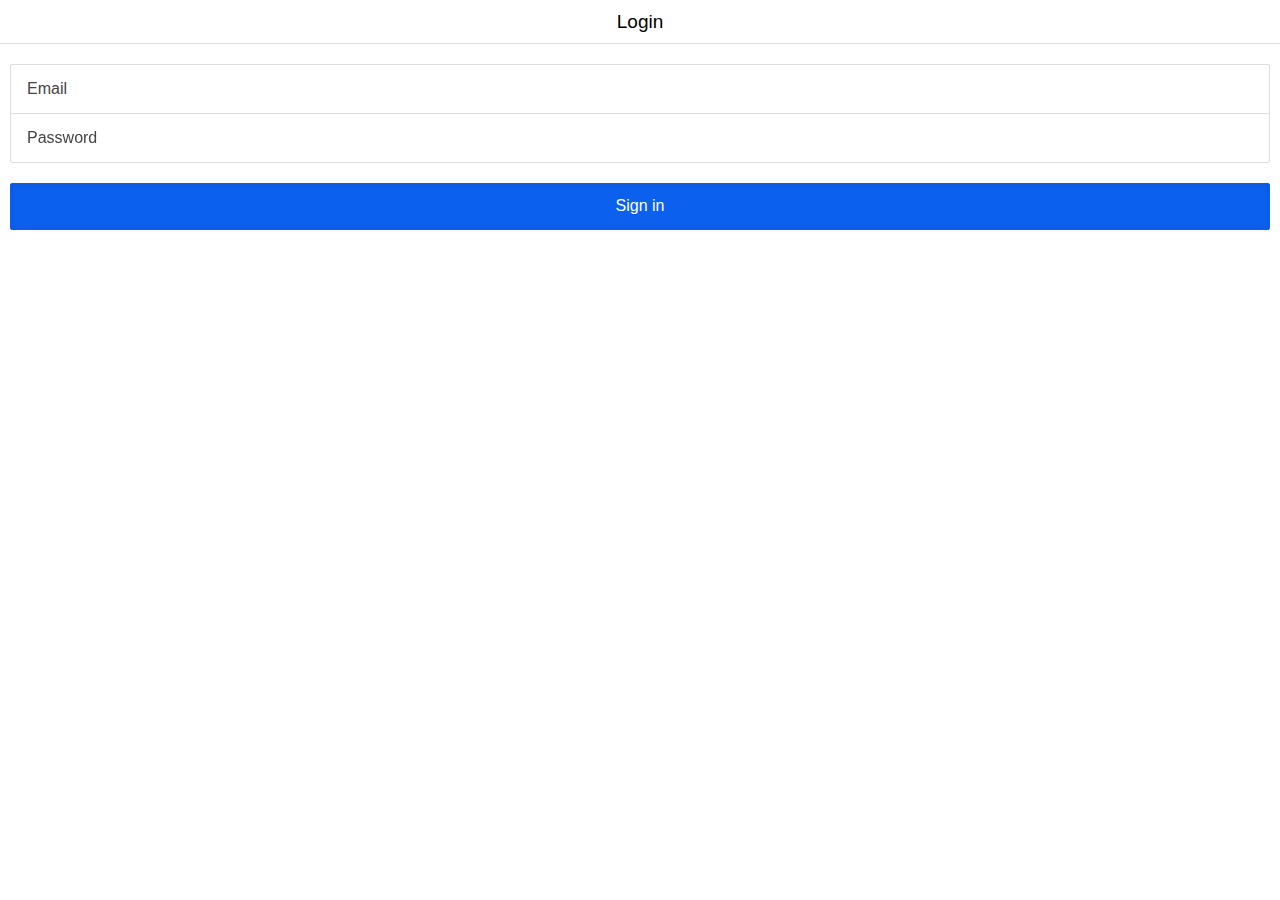
<file: assets/www/index.html>
<!DOCTYPE html>
<html>
  <head>
    <meta charset="utf-8">
    <meta name="viewport" content="initial-scale=1, maximum-scale=1, user-scalable=no, width=device-width">
    <title></title>

    <!-- XXX: Include this when deploying for android -->
    <meta http-equiv="Content-Security-Policy" content="default-src *; style-src 'self' 'unsafe-inline'; script-src 'self' 'unsafe-inline' 'unsafe-eval'">

    <link href="css/ionic.app.min.css" rel="stylesheet">
    <link href="css/spinkit.css" rel="stylesheet">
    <link href="css/lp-icons/styles.css" rel="stylesheet">
    <!-- inject:css -->
    <link rel="stylesheet" href="css/spinkit.css">
    <link rel="stylesheet" href="css/style.css">
    <link rel="stylesheet" href="css/lp-icons/styles.css">
    <!-- endinject -->

    <script src="lib/ios-websocket-hack.js"></script>
    <script src="lib/ionic/js/ionic.bundle.min.js"></script>

    <!-- cordova script (this will be a 404 during development) -->
    <script src="cordova.js"></script>
    <script src="lib/underscore.js"></script>
    <script src="lib/moment.min.js"></script>
    <script src="lib/moment-timezone.min.js"></script>
    <script src="lib/animationFrame.js"></script>
    <script src="lib/gyro.js"></script>
    <script src="lib/peer/peerLoader.js"></script>
    <script src="lib/ionic-datepicker.bundle.min.js"></script>
    <script src="lib/angular-translate.js"></script>
    <script src="lib/angular-translate-partial-loader.js"></script>

    <!-- your app's js -->
    <script src="LP-settings.js"></script>
    <script src="modules/app/app.js"></script>
    <!-- inject:js -->

    <script src="LP-settings.js"></script>

    <script src="common/accounts/accounts.service.js"></script>

    <script src="common/api/api.deletePass.js"></script>

    <script src="common/api/api.getFullDataSet.js"></script>

    <script src="common/api/api.issuePass.js"></script>

    <script src="common/api/api.registerDevice.js"></script>

    <script src="common/api/api.singlepassCall.js"></script>

    <script src="common/api/api.updateAppRegistrationToken.js"></script>

    <script src="common/bleDemoMode/bleDemoMode.service.js"></script>

    <script src="common/blinker/blinker.service.js"></script>

    <script src="common/helpers/parsePassIcons.js"></script>

    <script src="common/ringer/ringer.service.js"></script>

    <script src="common/rotationTracker/rotationTracker.service.js"></script>

    <script src="common/spinner/spinner.service.js"></script>

    <script src="common/streamer/streamer.service.js"></script>

    <script src="common/userSettings/userSettings.service.js"></script>

    <script src="modules/app/app.controller.js"></script>

    <script src="modules/app/app.routes.js"></script>

    <script src="modules/login/login.controller.js"></script>

    <script src="modules/passes/passDetails.controller.js"></script>

    <script src="modules/passes/passes.controller.js"></script>

    <script src="modules/passes/passes.directives.js"></script>

    <script src="modules/passes/passes.service.js"></script>

    <script src="modules/profile/profile.controller.js"></script>

    <script src="modules/ring/ring.controller.js"></script>

    <script src="modules/singlepass/singlepass.controller.js"></script>

    <script src="modules/passes/passCamera/passCamera.controller.js"></script>

    <script src="modules/passes/passManage/passManage.controller.js"></script>

    <script src="modules/passes/passManage/passManage.service.js"></script>

    <script src="modules/passes/passManage/issueNewPass/IssueNewPass.controller.js"></script>

    <script src="modules/passes/passManage/issuedPass/issuedPassDetails.controller.js"></script>

    <!-- endinject -->
  </head>
  <body ng-app="lightpass" class="platform-android platform-cordova platform-webview">
    <!--
      The nav bar that will be updated as we navigate between views.
    -->
    <ion-nav-view></ion-nav-view>
  </body>
</html>
</file>
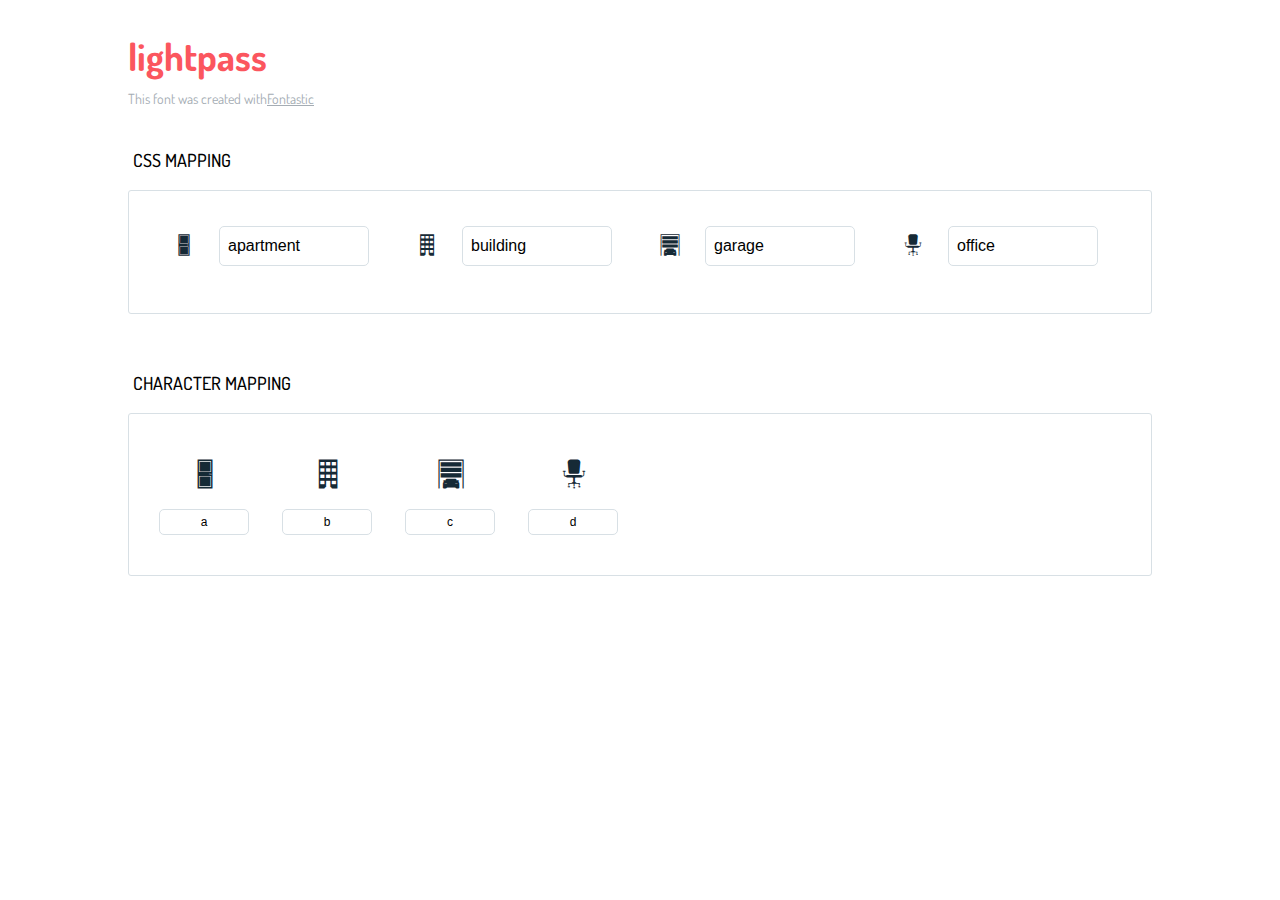
<file: assets/www/css/lp-icons/icons-reference.html>
<!DOCTYPE html>
<html lang="en">
  <head>
    <meta charset="utf-8">
    <meta http-equiv="X-UA-Compatible" content="IE=edge,chrome=1">
    <meta name="viewport" content="width=device-width,initial-scale=1">
    <title>Font Reference - lightpass</title>
    <link href="http://fonts.googleapis.com/css?family=Dosis:400,500,700" rel="stylesheet" type="text/css">
    <link rel="stylesheet" href="styles.css">
    <style type="text/css">html,body,div,span,applet,object,iframe,h1,h2,h3,h4,h5,h6,p,blockquote,pre,a,abbr,acronym,address,big,cite,code,del,dfn,em,img,ins,kbd,q,s,samp,small,strike,strong,sub,sup,tt,var,dl,dt,dd,ol,ul,li,fieldset,form,label,legend,table,caption,tbody,tfoot,thead,tr,th,td{margin:0;padding:0;border:0;outline:0;font-weight:inherit;font-style:inherit;font-family:inherit;font-size:100%;vertical-align:baseline}body{line-height:1;color:#000;background:#fff}ol,ul{list-style:none}table{border-collapse:separate;border-spacing:0;vertical-align:middle}caption,th,td{text-align:left;font-weight:normal;vertical-align:middle}a img{border:none}*{-webkit-box-sizing:border-box;-moz-box-sizing:border-box;box-sizing:border-box}body{font-family:'Dosis','Tahoma',sans-serif}.container{margin:15px auto;width:80%}h1{margin:40px 0 20px;font-weight:700;font-size:38px;line-height:32px;color:#fb565e}h2{font-size:18px;padding:0 0 21px 5px;margin:45px 0 0 0;text-transform:uppercase;font-weight:500}.small{font-size:14px;color:#a5adb4;}.small a{color:#a5adb4;}.small a:hover{color:#fb565e}.glyphs.character-mapping{margin:0 0 20px 0;padding:20px 0 20px 30px;color:rgba(0,0,0,0.5);border:1px solid #d8e0e5;-webkit-border-radius:3px;border-radius:3px;}.glyphs.character-mapping li{margin:0 30px 20px 0;display:inline-block;width:90px}.glyphs.character-mapping .icon{margin:10px 0 10px 15px;padding:15px;position:relative;width:55px;height:55px;color:#162a36 !important;overflow:hidden;-webkit-border-radius:3px;border-radius:3px;font-size:32px;}.glyphs.character-mapping .icon svg{fill:#000}.glyphs.character-mapping input{margin:0;padding:5px 0;line-height:12px;font-size:12px;display:block;width:100%;border:1px solid #d8e0e5;-webkit-border-radius:5px;border-radius:5px;text-align:center;outline:0;}.glyphs.character-mapping input:focus{border:1px solid #fbde4a;-webkit-box-shadow:inset 0 0 3px #fbde4a;box-shadow:inset 0 0 3px #fbde4a}.glyphs.character-mapping input:hover{-webkit-box-shadow:inset 0 0 3px #fbde4a;box-shadow:inset 0 0 3px #fbde4a}.glyphs.css-mapping{margin:0 0 60px 0;padding:30px 0 20px 30px;color:rgba(0,0,0,0.5);border:1px solid #d8e0e5;-webkit-border-radius:3px;border-radius:3px;}.glyphs.css-mapping li{margin:0 30px 20px 0;padding:0;display:inline-block;overflow:hidden}.glyphs.css-mapping .icon{margin:0;margin-right:10px;padding:13px;height:50px;width:50px;color:#162a36 !important;overflow:hidden;float:left;font-size:24px}.glyphs.css-mapping input{margin:0;margin-top:5px;padding:8px;line-height:16px;font-size:16px;display:block;width:150px;height:40px;border:1px solid #d8e0e5;-webkit-border-radius:5px;border-radius:5px;background:#fff;outline:0;float:right;}.glyphs.css-mapping input:focus{border:1px solid #fbde4a;-webkit-box-shadow:inset 0 0 3px #fbde4a;box-shadow:inset 0 0 3px #fbde4a}.glyphs.css-mapping input:hover{-webkit-box-shadow:inset 0 0 3px #fbde4a;box-shadow:inset 0 0 3px #fbde4a}</style>
  </head>
  <body>
    <div class="container">
      <h1>lightpass</h1>
      <p class="small">This font was created with<a href="http://fontastic.me/">Fontastic</a></p>
      <h2>CSS mapping</h2>
      <ul class="glyphs css-mapping">
        <li>
          <div class="icon lpi-apartment"></div>
          <input type="text" readonly="readonly" value="apartment">
        </li>
        <li>
          <div class="icon lpi-building"></div>
          <input type="text" readonly="readonly" value="building">
        </li>
        <li>
          <div class="icon lpi-garage"></div>
          <input type="text" readonly="readonly" value="garage">
        </li>
        <li>
          <div class="icon lpi-office"></div>
          <input type="text" readonly="readonly" value="office">
        </li>
      </ul>
      <h2>Character mapping</h2>
      <ul class="glyphs character-mapping">
        <li>
          <div data-icon="a" class="icon"></div>
          <input type="text" readonly="readonly" value="a">
        </li>
        <li>
          <div data-icon="b" class="icon"></div>
          <input type="text" readonly="readonly" value="b">
        </li>
        <li>
          <div data-icon="c" class="icon"></div>
          <input type="text" readonly="readonly" value="c">
        </li>
        <li>
          <div data-icon="d" class="icon"></div>
          <input type="text" readonly="readonly" value="d">
        </li>
      </ul>
    </div>
    <script>(function() {
  var glyphs, i, len, ref;

  ref = document.getElementsByClassName('glyphs');
  for (i = 0, len = ref.length; i < len; i++) {
    glyphs = ref[i];
    glyphs.addEventListener('click', function(event) {
      if (event.target.tagName === 'INPUT') {
        return event.target.select();
      }
    });
  }

}).call(this);

    </script>
  </body>
</html>
</file>
<file: assets/www/css/spinkit.css>
/*
 *  Usage:
 *
      <div class="sk-rotating-plane"></div>
 *
 */
.sk-rotating-plane {
  width: 40px;
  height: 40px;
  background-color: #333;
  margin: 40px auto;
  -webkit-animation: sk-rotatePlane 1.2s infinite ease-in-out;
          animation: sk-rotatePlane 1.2s infinite ease-in-out; }

@-webkit-keyframes sk-rotatePlane {
  0% {
    -webkit-transform: perspective(120px) rotateX(0deg) rotateY(0deg);
            transform: perspective(120px) rotateX(0deg) rotateY(0deg); }
  50% {
    -webkit-transform: perspective(120px) rotateX(-180.1deg) rotateY(0deg);
            transform: perspective(120px) rotateX(-180.1deg) rotateY(0deg); }
  100% {
    -webkit-transform: perspective(120px) rotateX(-180deg) rotateY(-179.9deg);
            transform: perspective(120px) rotateX(-180deg) rotateY(-179.9deg); } }

@keyframes sk-rotatePlane {
  0% {
    -webkit-transform: perspective(120px) rotateX(0deg) rotateY(0deg);
            transform: perspective(120px) rotateX(0deg) rotateY(0deg); }
  50% {
    -webkit-transform: perspective(120px) rotateX(-180.1deg) rotateY(0deg);
            transform: perspective(120px) rotateX(-180.1deg) rotateY(0deg); }
  100% {
    -webkit-transform: perspective(120px) rotateX(-180deg) rotateY(-179.9deg);
            transform: perspective(120px) rotateX(-180deg) rotateY(-179.9deg); } }

/*
 *  Usage:
 *
      <div class="sk-double-bounce">
        <div class="sk-child sk-double-bounce1"></div>
        <div class="sk-child sk-double-bounce2"></div>
      </div>
 *
 */
.sk-double-bounce {
  width: 40px;
  height: 40px;
  position: relative;
  margin: 40px auto; }
  .sk-double-bounce .sk-child {
    width: 100%;
    height: 100%;
    border-radius: 50%;
    background-color: #333;
    opacity: 0.6;
    position: absolute;
    top: 0;
    left: 0;
    -webkit-animation: sk-doubleBounce 2s infinite ease-in-out;
            animation: sk-doubleBounce 2s infinite ease-in-out; }
  .sk-double-bounce .sk-double-bounce2 {
    -webkit-animation-delay: -1.0s;
            animation-delay: -1.0s; }

@-webkit-keyframes sk-doubleBounce {
  0%, 100% {
    -webkit-transform: scale(0);
            transform: scale(0); }
  50% {
    -webkit-transform: scale(1);
            transform: scale(1); } }

@keyframes sk-doubleBounce {
  0%, 100% {
    -webkit-transform: scale(0);
            transform: scale(0); }
  50% {
    -webkit-transform: scale(1);
            transform: scale(1); } }

/*
 *  Usage:
 *
      <div class="sk-wave">
        <div class="sk-rect sk-rect1"></div>
        <div class="sk-rect sk-rect2"></div>
        <div class="sk-rect sk-rect3"></div>
        <div class="sk-rect sk-rect4"></div>
        <div class="sk-rect sk-rect5"></div>
      </div>
 *
 */
.sk-wave {
  margin: 40px auto;
  width: 50px;
  height: 40px;
  text-align: center;
  font-size: 10px; }
  .sk-wave .sk-rect {
    background-color: #333;
    height: 100%;
    width: 6px;
    display: inline-block;
    -webkit-animation: sk-waveStretchDelay 1.2s infinite ease-in-out;
            animation: sk-waveStretchDelay 1.2s infinite ease-in-out; }
  .sk-wave .sk-rect1 {
    -webkit-animation-delay: -1.2s;
            animation-delay: -1.2s; }
  .sk-wave .sk-rect2 {
    -webkit-animation-delay: -1.1s;
            animation-delay: -1.1s; }
  .sk-wave .sk-rect3 {
    -webkit-animation-delay: -1s;
            animation-delay: -1s; }
  .sk-wave .sk-rect4 {
    -webkit-animation-delay: -0.9s;
            animation-delay: -0.9s; }
  .sk-wave .sk-rect5 {
    -webkit-animation-delay: -0.8s;
            animation-delay: -0.8s; }

@-webkit-keyframes sk-waveStretchDelay {
  0%, 40%, 100% {
    -webkit-transform: scaleY(0.4);
            transform: scaleY(0.4); }
  20% {
    -webkit-transform: scaleY(1);
            transform: scaleY(1); } }

@keyframes sk-waveStretchDelay {
  0%, 40%, 100% {
    -webkit-transform: scaleY(0.4);
            transform: scaleY(0.4); }
  20% {
    -webkit-transform: scaleY(1);
            transform: scaleY(1); } }

/*
 *  Usage:
 *
      <div class="sk-wandering-cubes">
        <div class="sk-cube sk-cube1"></div>
        <div class="sk-cube sk-cube2"></div>
      </div>
 *
 */
.sk-wandering-cubes {
  margin: 40px auto;
  width: 40px;
  height: 40px;
  position: relative; }
  .sk-wandering-cubes .sk-cube {
    background-color: #333;
    width: 10px;
    height: 10px;
    position: absolute;
    top: 0;
    left: 0;
    -webkit-animation: sk-wanderingCube 1.8s ease-in-out -1.8s infinite both;
            animation: sk-wanderingCube 1.8s ease-in-out -1.8s infinite both; }
  .sk-wandering-cubes .sk-cube2 {
    -webkit-animation-delay: -0.9s;
            animation-delay: -0.9s; }

@-webkit-keyframes sk-wanderingCube {
  0% {
    -webkit-transform: rotate(0deg);
            transform: rotate(0deg); }
  25% {
    -webkit-transform: translateX(30px) rotate(-90deg) scale(0.5);
            transform: translateX(30px) rotate(-90deg) scale(0.5); }
  50% {
    /* Hack to make FF rotate in the right direction */
    -webkit-transform: translateX(30px) translateY(30px) rotate(-179deg);
            transform: translateX(30px) translateY(30px) rotate(-179deg); }
  50.1% {
    -webkit-transform: translateX(30px) translateY(30px) rotate(-180deg);
            transform: translateX(30px) translateY(30px) rotate(-180deg); }
  75% {
    -webkit-transform: translateX(0) translateY(30px) rotate(-270deg) scale(0.5);
            transform: translateX(0) translateY(30px) rotate(-270deg) scale(0.5); }
  100% {
    -webkit-transform: rotate(-360deg);
            transform: rotate(-360deg); } }

@keyframes sk-wanderingCube {
  0% {
    -webkit-transform: rotate(0deg);
            transform: rotate(0deg); }
  25% {
    -webkit-transform: translateX(30px) rotate(-90deg) scale(0.5);
            transform: translateX(30px) rotate(-90deg) scale(0.5); }
  50% {
    /* Hack to make FF rotate in the right direction */
    -webkit-transform: translateX(30px) translateY(30px) rotate(-179deg);
            transform: translateX(30px) translateY(30px) rotate(-179deg); }
  50.1% {
    -webkit-transform: translateX(30px) translateY(30px) rotate(-180deg);
            transform: translateX(30px) translateY(30px) rotate(-180deg); }
  75% {
    -webkit-transform: translateX(0) translateY(30px) rotate(-270deg) scale(0.5);
            transform: translateX(0) translateY(30px) rotate(-270deg) scale(0.5); }
  100% {
    -webkit-transform: rotate(-360deg);
            transform: rotate(-360deg); } }

/*
 *  Usage:
 *
      <div class="sk-spinner sk-spinner-pulse"></div>
 *
 */
.sk-spinner-pulse {
  width: 40px;
  height: 40px;
  margin: 40px auto;
  background-color: #333;
  border-radius: 100%;
  -webkit-animation: sk-pulseScaleOut 1s infinite ease-in-out;
          animation: sk-pulseScaleOut 1s infinite ease-in-out; }

@-webkit-keyframes sk-pulseScaleOut {
  0% {
    -webkit-transform: scale(0);
            transform: scale(0); }
  100% {
    -webkit-transform: scale(1);
            transform: scale(1);
    opacity: 0; } }

@keyframes sk-pulseScaleOut {
  0% {
    -webkit-transform: scale(0);
            transform: scale(0); }
  100% {
    -webkit-transform: scale(1);
            transform: scale(1);
    opacity: 0; } }

/*
 *  Usage:
 *
      <div class="sk-chasing-dots">
        <div class="sk-child sk-dot1"></div>
        <div class="sk-child sk-dot2"></div>
      </div>
 *
 */
.sk-chasing-dots {
  margin: 40px auto;
  width: 40px;
  height: 40px;
  position: relative;
  text-align: center;
  -webkit-animation: sk-chasingDotsRotate 2s infinite linear;
          animation: sk-chasingDotsRotate 2s infinite linear; }
  .sk-chasing-dots .sk-child {
    width: 60%;
    height: 60%;
    display: inline-block;
    position: absolute;
    top: 0;
    background-color: #333;
    border-radius: 100%;
    -webkit-animation: sk-chasingDotsBounce 2s infinite ease-in-out;
            animation: sk-chasingDotsBounce 2s infinite ease-in-out; }
  .sk-chasing-dots .sk-dot2 {
    top: auto;
    bottom: 0;
    -webkit-animation-delay: -1s;
            animation-delay: -1s; }

@-webkit-keyframes sk-chasingDotsRotate {
  100% {
    -webkit-transform: rotate(360deg);
            transform: rotate(360deg); } }

@keyframes sk-chasingDotsRotate {
  100% {
    -webkit-transform: rotate(360deg);
            transform: rotate(360deg); } }

@-webkit-keyframes sk-chasingDotsBounce {
  0%, 100% {
    -webkit-transform: scale(0);
            transform: scale(0); }
  50% {
    -webkit-transform: scale(1);
            transform: scale(1); } }

@keyframes sk-chasingDotsBounce {
  0%, 100% {
    -webkit-transform: scale(0);
            transform: scale(0); }
  50% {
    -webkit-transform: scale(1);
            transform: scale(1); } }

/*
 *  Usage:
 *
      <div class="sk-three-bounce">
        <div class="sk-child sk-bounce1"></div>
        <div class="sk-child sk-bounce2"></div>
        <div class="sk-child sk-bounce3"></div>
      </div>
 *
 */
.sk-three-bounce {
  margin: 40px auto;
  width: 80px;
  text-align: center; }
  .sk-three-bounce .sk-child {
    width: 20px;
    height: 20px;
    background-color: #333;
    border-radius: 100%;
    display: inline-block;
    -webkit-animation: sk-three-bounce 1.4s ease-in-out 0s infinite both;
            animation: sk-three-bounce 1.4s ease-in-out 0s infinite both; }
  .sk-three-bounce .sk-bounce1 {
    -webkit-animation-delay: -0.32s;
            animation-delay: -0.32s; }
  .sk-three-bounce .sk-bounce2 {
    -webkit-animation-delay: -0.16s;
            animation-delay: -0.16s; }

@-webkit-keyframes sk-three-bounce {
  0%, 80%, 100% {
    -webkit-transform: scale(0);
            transform: scale(0); }
  40% {
    -webkit-transform: scale(1);
            transform: scale(1); } }

@keyframes sk-three-bounce {
  0%, 80%, 100% {
    -webkit-transform: scale(0);
            transform: scale(0); }
  40% {
    -webkit-transform: scale(1);
            transform: scale(1); } }

/*
 *  Usage:
 *
      <div class="sk-circle">
        <div class="sk-circle1 sk-child"></div>
        <div class="sk-circle2 sk-child"></div>
        <div class="sk-circle3 sk-child"></div>
        <div class="sk-circle4 sk-child"></div>
        <div class="sk-circle5 sk-child"></div>
        <div class="sk-circle6 sk-child"></div>
        <div class="sk-circle7 sk-child"></div>
        <div class="sk-circle8 sk-child"></div>
        <div class="sk-circle9 sk-child"></div>
        <div class="sk-circle10 sk-child"></div>
        <div class="sk-circle11 sk-child"></div>
        <div class="sk-circle12 sk-child"></div>
      </div>
 *
 */
.sk-circle {
  margin: 40px auto;
  width: 40px;
  height: 40px;
  position: relative; }
  .sk-circle .sk-child {
    width: 100%;
    height: 100%;
    position: absolute;
    left: 0;
    top: 0; }
  .sk-circle .sk-child:before {
    content: '';
    display: block;
    margin: 0 auto;
    width: 15%;
    height: 15%;
    background-color: #333;
    border-radius: 100%;
    -webkit-animation: sk-circleBounceDelay 1.2s infinite ease-in-out both;
            animation: sk-circleBounceDelay 1.2s infinite ease-in-out both; }
  .sk-circle .sk-circle2 {
    -webkit-transform: rotate(30deg);
        -ms-transform: rotate(30deg);
            transform: rotate(30deg); }
  .sk-circle .sk-circle3 {
    -webkit-transform: rotate(60deg);
        -ms-transform: rotate(60deg);
            transform: rotate(60deg); }
  .sk-circle .sk-circle4 {
    -webkit-transform: rotate(90deg);
        -ms-transform: rotate(90deg);
            transform: rotate(90deg); }
  .sk-circle .sk-circle5 {
    -webkit-transform: rotate(120deg);
        -ms-transform: rotate(120deg);
            transform: rotate(120deg); }
  .sk-circle .sk-circle6 {
    -webkit-transform: rotate(150deg);
        -ms-transform: rotate(150deg);
            transform: rotate(150deg); }
  .sk-circle .sk-circle7 {
    -webkit-transform: rotate(180deg);
        -ms-transform: rotate(180deg);
            transform: rotate(180deg); }
  .sk-circle .sk-circle8 {
    -webkit-transform: rotate(210deg);
        -ms-transform: rotate(210deg);
            transform: rotate(210deg); }
  .sk-circle .sk-circle9 {
    -webkit-transform: rotate(240deg);
        -ms-transform: rotate(240deg);
            transform: rotate(240deg); }
  .sk-circle .sk-circle10 {
    -webkit-transform: rotate(270deg);
        -ms-transform: rotate(270deg);
            transform: rotate(270deg); }
  .sk-circle .sk-circle11 {
    -webkit-transform: rotate(300deg);
        -ms-transform: rotate(300deg);
            transform: rotate(300deg); }
  .sk-circle .sk-circle12 {
    -webkit-transform: rotate(330deg);
        -ms-transform: rotate(330deg);
            transform: rotate(330deg); }
  .sk-circle .sk-circle2:before {
    -webkit-animation-delay: -1.1s;
            animation-delay: -1.1s; }
  .sk-circle .sk-circle3:before {
    -webkit-animation-delay: -1s;
            animation-delay: -1s; }
  .sk-circle .sk-circle4:before {
    -webkit-animation-delay: -0.9s;
            animation-delay: -0.9s; }
  .sk-circle .sk-circle5:before {
    -webkit-animation-delay: -0.8s;
            animation-delay: -0.8s; }
  .sk-circle .sk-circle6:before {
    -webkit-animation-delay: -0.7s;
            animation-delay: -0.7s; }
  .sk-circle .sk-circle7:before {
    -webkit-animation-delay: -0.6s;
            animation-delay: -0.6s; }
  .sk-circle .sk-circle8:before {
    -webkit-animation-delay: -0.5s;
            animation-delay: -0.5s; }
  .sk-circle .sk-circle9:before {
    -webkit-animation-delay: -0.4s;
            animation-delay: -0.4s; }
  .sk-circle .sk-circle10:before {
    -webkit-animation-delay: -0.3s;
            animation-delay: -0.3s; }
  .sk-circle .sk-circle11:before {
    -webkit-animation-delay: -0.2s;
            animation-delay: -0.2s; }
  .sk-circle .sk-circle12:before {
    -webkit-animation-delay: -0.1s;
            animation-delay: -0.1s; }

@-webkit-keyframes sk-circleBounceDelay {
  0%, 80%, 100% {
    -webkit-transform: scale(0);
            transform: scale(0); }
  40% {
    -webkit-transform: scale(1);
            transform: scale(1); } }

@keyframes sk-circleBounceDelay {
  0%, 80%, 100% {
    -webkit-transform: scale(0);
            transform: scale(0); }
  40% {
    -webkit-transform: scale(1);
            transform: scale(1); } }

/*
 *  Usage:
 *
      <div class="sk-cube-grid">
        <div class="sk-cube sk-cube1"></div>
        <div class="sk-cube sk-cube2"></div>
        <div class="sk-cube sk-cube3"></div>
        <div class="sk-cube sk-cube4"></div>
        <div class="sk-cube sk-cube5"></div>
        <div class="sk-cube sk-cube6"></div>
        <div class="sk-cube sk-cube7"></div>
        <div class="sk-cube sk-cube8"></div>
        <div class="sk-cube sk-cube9"></div>
      </div>
 *
 */
.sk-cube-grid {
  width: 40px;
  height: 40px;
  margin: 40px auto;
  /*
   * Spinner positions
   * 1 2 3
   * 4 5 6
   * 7 8 9
   */ }
  .sk-cube-grid .sk-cube {
    width: 33.33%;
    height: 33.33%;
    background-color: #333;
    float: left;
    -webkit-animation: sk-cubeGridScaleDelay 1.3s infinite ease-in-out;
            animation: sk-cubeGridScaleDelay 1.3s infinite ease-in-out; }
  .sk-cube-grid .sk-cube1 {
    -webkit-animation-delay: 0.2s;
            animation-delay: 0.2s; }
  .sk-cube-grid .sk-cube2 {
    -webkit-animation-delay: 0.3s;
            animation-delay: 0.3s; }
  .sk-cube-grid .sk-cube3 {
    -webkit-animation-delay: 0.4s;
            animation-delay: 0.4s; }
  .sk-cube-grid .sk-cube4 {
    -webkit-animation-delay: 0.1s;
            animation-delay: 0.1s; }
  .sk-cube-grid .sk-cube5 {
    -webkit-animation-delay: 0.2s;
            animation-delay: 0.2s; }
  .sk-cube-grid .sk-cube6 {
    -webkit-animation-delay: 0.3s;
            animation-delay: 0.3s; }
  .sk-cube-grid .sk-cube7 {
    -webkit-animation-delay: 0.0s;
            animation-delay: 0.0s; }
  .sk-cube-grid .sk-cube8 {
    -webkit-animation-delay: 0.1s;
            animation-delay: 0.1s; }
  .sk-cube-grid .sk-cube9 {
    -webkit-animation-delay: 0.2s;
            animation-delay: 0.2s; }

@-webkit-keyframes sk-cubeGridScaleDelay {
  0%, 70%, 100% {
    -webkit-transform: scale3D(1, 1, 1);
            transform: scale3D(1, 1, 1); }
  35% {
    -webkit-transform: scale3D(0, 0, 1);
            transform: scale3D(0, 0, 1); } }

@keyframes sk-cubeGridScaleDelay {
  0%, 70%, 100% {
    -webkit-transform: scale3D(1, 1, 1);
            transform: scale3D(1, 1, 1); }
  35% {
    -webkit-transform: scale3D(0, 0, 1);
            transform: scale3D(0, 0, 1); } }

/*
 *  Usage:
 *
      <div class="sk-fading-circle">
        <div class="sk-circle1 sk-circle"></div>
        <div class="sk-circle2 sk-circle"></div>
        <div class="sk-circle3 sk-circle"></div>
        <div class="sk-circle4 sk-circle"></div>
        <div class="sk-circle5 sk-circle"></div>
        <div class="sk-circle6 sk-circle"></div>
        <div class="sk-circle7 sk-circle"></div>
        <div class="sk-circle8 sk-circle"></div>
        <div class="sk-circle9 sk-circle"></div>
        <div class="sk-circle10 sk-circle"></div>
        <div class="sk-circle11 sk-circle"></div>
        <div class="sk-circle12 sk-circle"></div>
      </div>
 *
 */
.sk-fading-circle {
  margin: 40px auto;
  width: 40px;
  height: 40px;
  position: relative; }
  .sk-fading-circle .sk-circle {
    width: 100%;
    height: 100%;
    position: absolute;
    left: 0;
    top: 0; }
  .sk-fading-circle .sk-circle:before {
    content: '';
    display: block;
    margin: 0 auto;
    width: 15%;
    height: 15%;
    background-color: #333;
    border-radius: 100%;
    -webkit-animation: sk-circleFadeDelay 1.2s infinite ease-in-out both;
            animation: sk-circleFadeDelay 1.2s infinite ease-in-out both; }
  .sk-fading-circle .sk-circle2 {
    -webkit-transform: rotate(30deg);
        -ms-transform: rotate(30deg);
            transform: rotate(30deg); }
  .sk-fading-circle .sk-circle3 {
    -webkit-transform: rotate(60deg);
        -ms-transform: rotate(60deg);
            transform: rotate(60deg); }
  .sk-fading-circle .sk-circle4 {
    -webkit-transform: rotate(90deg);
        -ms-transform: rotate(90deg);
            transform: rotate(90deg); }
  .sk-fading-circle .sk-circle5 {
    -webkit-transform: rotate(120deg);
        -ms-transform: rotate(120deg);
            transform: rotate(120deg); }
  .sk-fading-circle .sk-circle6 {
    -webkit-transform: rotate(150deg);
        -ms-transform: rotate(150deg);
            transform: rotate(150deg); }
  .sk-fading-circle .sk-circle7 {
    -webkit-transform: rotate(180deg);
        -ms-transform: rotate(180deg);
            transform: rotate(180deg); }
  .sk-fading-circle .sk-circle8 {
    -webkit-transform: rotate(210deg);
        -ms-transform: rotate(210deg);
            transform: rotate(210deg); }
  .sk-fading-circle .sk-circle9 {
    -webkit-transform: rotate(240deg);
        -ms-transform: rotate(240deg);
            transform: rotate(240deg); }
  .sk-fading-circle .sk-circle10 {
    -webkit-transform: rotate(270deg);
        -ms-transform: rotate(270deg);
            transform: rotate(270deg); }
  .sk-fading-circle .sk-circle11 {
    -webkit-transform: rotate(300deg);
        -ms-transform: rotate(300deg);
            transform: rotate(300deg); }
  .sk-fading-circle .sk-circle12 {
    -webkit-transform: rotate(330deg);
        -ms-transform: rotate(330deg);
            transform: rotate(330deg); }
  .sk-fading-circle .sk-circle2:before {
    -webkit-animation-delay: -1.1s;
            animation-delay: -1.1s; }
  .sk-fading-circle .sk-circle3:before {
    -webkit-animation-delay: -1s;
            animation-delay: -1s; }
  .sk-fading-circle .sk-circle4:before {
    -webkit-animation-delay: -0.9s;
            animation-delay: -0.9s; }
  .sk-fading-circle .sk-circle5:before {
    -webkit-animation-delay: -0.8s;
            animation-delay: -0.8s; }
  .sk-fading-circle .sk-circle6:before {
    -webkit-animation-delay: -0.7s;
            animation-delay: -0.7s; }
  .sk-fading-circle .sk-circle7:before {
    -webkit-animation-delay: -0.6s;
            animation-delay: -0.6s; }
  .sk-fading-circle .sk-circle8:before {
    -webkit-animation-delay: -0.5s;
            animation-delay: -0.5s; }
  .sk-fading-circle .sk-circle9:before {
    -webkit-animation-delay: -0.4s;
            animation-delay: -0.4s; }
  .sk-fading-circle .sk-circle10:before {
    -webkit-animation-delay: -0.3s;
            animation-delay: -0.3s; }
  .sk-fading-circle .sk-circle11:before {
    -webkit-animation-delay: -0.2s;
            animation-delay: -0.2s; }
  .sk-fading-circle .sk-circle12:before {
    -webkit-animation-delay: -0.1s;
            animation-delay: -0.1s; }

@-webkit-keyframes sk-circleFadeDelay {
  0%, 39%, 100% {
    opacity: 0; }
  40% {
    opacity: 1; } }

@keyframes sk-circleFadeDelay {
  0%, 39%, 100% {
    opacity: 0; }
  40% {
    opacity: 1; } }

/*
 *  Usage:
 *
      <div class="sk-folding-cube">
        <div class="sk-cube1 sk-cube"></div>
        <div class="sk-cube2 sk-cube"></div>
        <div class="sk-cube4 sk-cube"></div>
        <div class="sk-cube3 sk-cube"></div>
      </div>
 *
 */
.sk-folding-cube {
  margin: 40px auto;
  width: 40px;
  height: 40px;
  position: relative;
  -webkit-transform: rotateZ(45deg);
          transform: rotateZ(45deg); }
  .sk-folding-cube .sk-cube {
    float: left;
    width: 50%;
    height: 50%;
    position: relative;
    -webkit-transform: scale(1.1);
        -ms-transform: scale(1.1);
            transform: scale(1.1); }
  .sk-folding-cube .sk-cube:before {
    content: '';
    position: absolute;
    top: 0;
    left: 0;
    width: 100%;
    height: 100%;
    background-color: #333;
    -webkit-animation: sk-foldCubeAngle 2.4s infinite linear both;
            animation: sk-foldCubeAngle 2.4s infinite linear both;
    -webkit-transform-origin: 100% 100%;
        -ms-transform-origin: 100% 100%;
            transform-origin: 100% 100%; }
  .sk-folding-cube .sk-cube2 {
    -webkit-transform: scale(1.1) rotateZ(90deg);
            transform: scale(1.1) rotateZ(90deg); }
  .sk-folding-cube .sk-cube3 {
    -webkit-transform: scale(1.1) rotateZ(180deg);
            transform: scale(1.1) rotateZ(180deg); }
  .sk-folding-cube .sk-cube4 {
    -webkit-transform: scale(1.1) rotateZ(270deg);
            transform: scale(1.1) rotateZ(270deg); }
  .sk-folding-cube .sk-cube2:before {
    -webkit-animation-delay: 0.3s;
            animation-delay: 0.3s; }
  .sk-folding-cube .sk-cube3:before {
    -webkit-animation-delay: 0.6s;
            animation-delay: 0.6s; }
  .sk-folding-cube .sk-cube4:before {
    -webkit-animation-delay: 0.9s;
            animation-delay: 0.9s; }

@-webkit-keyframes sk-foldCubeAngle {
  0%, 10% {
    -webkit-transform: perspective(140px) rotateX(-180deg);
            transform: perspective(140px) rotateX(-180deg);
    opacity: 0; }
  25%, 75% {
    -webkit-transform: perspective(140px) rotateX(0deg);
            transform: perspective(140px) rotateX(0deg);
    opacity: 1; }
  90%, 100% {
    -webkit-transform: perspective(140px) rotateY(180deg);
            transform: perspective(140px) rotateY(180deg);
    opacity: 0; } }

@keyframes sk-foldCubeAngle {
  0%, 10% {
    -webkit-transform: perspective(140px) rotateX(-180deg);
            transform: perspective(140px) rotateX(-180deg);
    opacity: 0; }
  25%, 75% {
    -webkit-transform: perspective(140px) rotateX(0deg);
            transform: perspective(140px) rotateX(0deg);
    opacity: 1; }
  90%, 100% {
    -webkit-transform: perspective(140px) rotateY(180deg);
            transform: perspective(140px) rotateY(180deg);
    opacity: 0; } }
</file>
<file: assets/www/css/lp-icons/styles.css>
@charset "UTF-8";

@font-face {
  font-family: "lightpass";
  src:url("fonts/lightpass.eot");
  src:url("fonts/lightpass.eot?#iefix") format("embedded-opentype"),
    url("fonts/lightpass.woff") format("woff"),
    url("fonts/lightpass.ttf") format("truetype"),
    url("fonts/lightpass.svg#lightpass") format("svg");
  font-weight: normal;
  font-style: normal;

}

[data-icon]:before {
  font-family: "lightpass" !important;
  content: attr(data-icon);
  font-style: normal !important;
  font-weight: normal !important;
  font-variant: normal !important;
  text-transform: none !important;
  speak: none;
  line-height: 1;
  -webkit-font-smoothing: antialiased;
  -moz-osx-font-smoothing: grayscale;
}

[class^="lpi-"]:before,
[class*=" lpi-"]:before {
  font-family: "lightpass" !important;
  font-style: normal !important;
  font-weight: normal !important;
  font-variant: normal !important;
  text-transform: none !important;
  speak: none;
  line-height: 1;
  -webkit-font-smoothing: antialiased;
  -moz-osx-font-smoothing: grayscale;
}

.lpi-apartment:before {
  content: "\61";
}
.lpi-building:before {
  content: "\62";
}
.lpi-garage:before {
  content: "\63";
}
.lpi-office:before {
  content: "\64";
}
</file>
<file: assets/www/css/style.css>
/* Empty. Add your own CSS if you like */
#blinker-disabled-element {
	background: grey;
}
</file>
